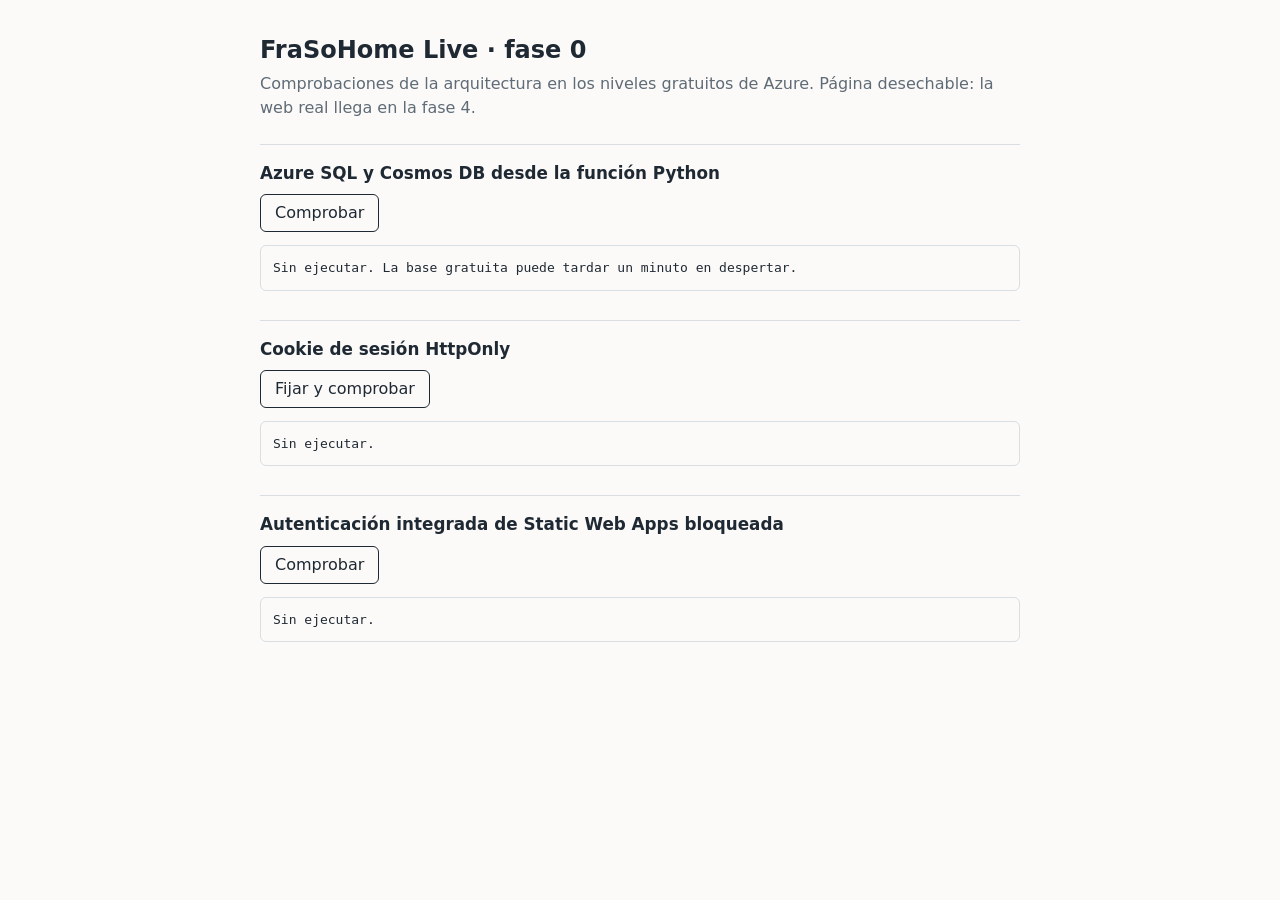
<file: escenarios/11-web-transaccional/fase0/app/index.html>
<!doctype html>
<html lang="es">
<head>
  <meta charset="utf-8">
  <meta name="viewport" content="width=device-width, initial-scale=1">
  <title>FraSoHome Live · Fase 0</title>
  <style>
    :root { --ink: #1f2933; --muted: #5f6b76; --line: #d9dee3; --ok: #1b7f4b; --ko: #b42318; --bg: #fbfaf8; }
    @media (prefers-color-scheme: dark) { :root { --ink: #e8eaed; --muted: #a3acb5; --line: #3a4148; --ok: #5cc98d; --ko: #f08a80; --bg: #16191c; } }
    body { margin: 0; background: var(--bg); color: var(--ink); font: 16px/1.5 system-ui, -apple-system, "Segoe UI", sans-serif; }
    main { max-width: 760px; margin: 0 auto; padding: 32px 16px 64px; }
    h1 { font-size: 1.5rem; margin: 0 0 4px; }
    p.lead { color: var(--muted); margin: 0 0 24px; }
    section { border-top: 1px solid var(--line); padding: 16px 0; }
    h2 { font-size: 1.05rem; margin: 0 0 8px; }
    button { font: inherit; padding: 6px 14px; border: 1px solid var(--ink); background: transparent; color: var(--ink); border-radius: 6px; cursor: pointer; }
    .state { margin-left: 8px; font-weight: 600; }
    .ok { color: var(--ok); } .ko { color: var(--ko); }
    pre { background: transparent; border: 1px solid var(--line); border-radius: 6px; padding: 12px; overflow-x: auto; font-size: 13px; max-height: 360px; }
  </style>
</head>
<body>
<main>
  <h1>FraSoHome Live · fase 0</h1>
  <p class="lead">Comprobaciones de la arquitectura en los niveles gratuitos de Azure. Página desechable: la web real llega en la fase 4.</p>

  <section>
    <h2>Azure SQL y Cosmos DB desde la función Python</h2>
    <button id="btn-health">Comprobar</button><span id="st-health" class="state"></span>
    <pre id="out-health">Sin ejecutar. La base gratuita puede tardar un minuto en despertar.</pre>
  </section>

  <section>
    <h2>Cookie de sesión HttpOnly</h2>
    <button id="btn-cookie">Fijar y comprobar</button><span id="st-cookie" class="state"></span>
    <pre id="out-cookie">Sin ejecutar.</pre>
  </section>

  <section>
    <h2>Autenticación integrada de Static Web Apps bloqueada</h2>
    <button id="btn-auth">Comprobar</button><span id="st-auth" class="state"></span>
    <pre id="out-auth">Sin ejecutar.</pre>
  </section>
</main>
<script src="fase0.js"></script>
</body>
</html>
</file>
